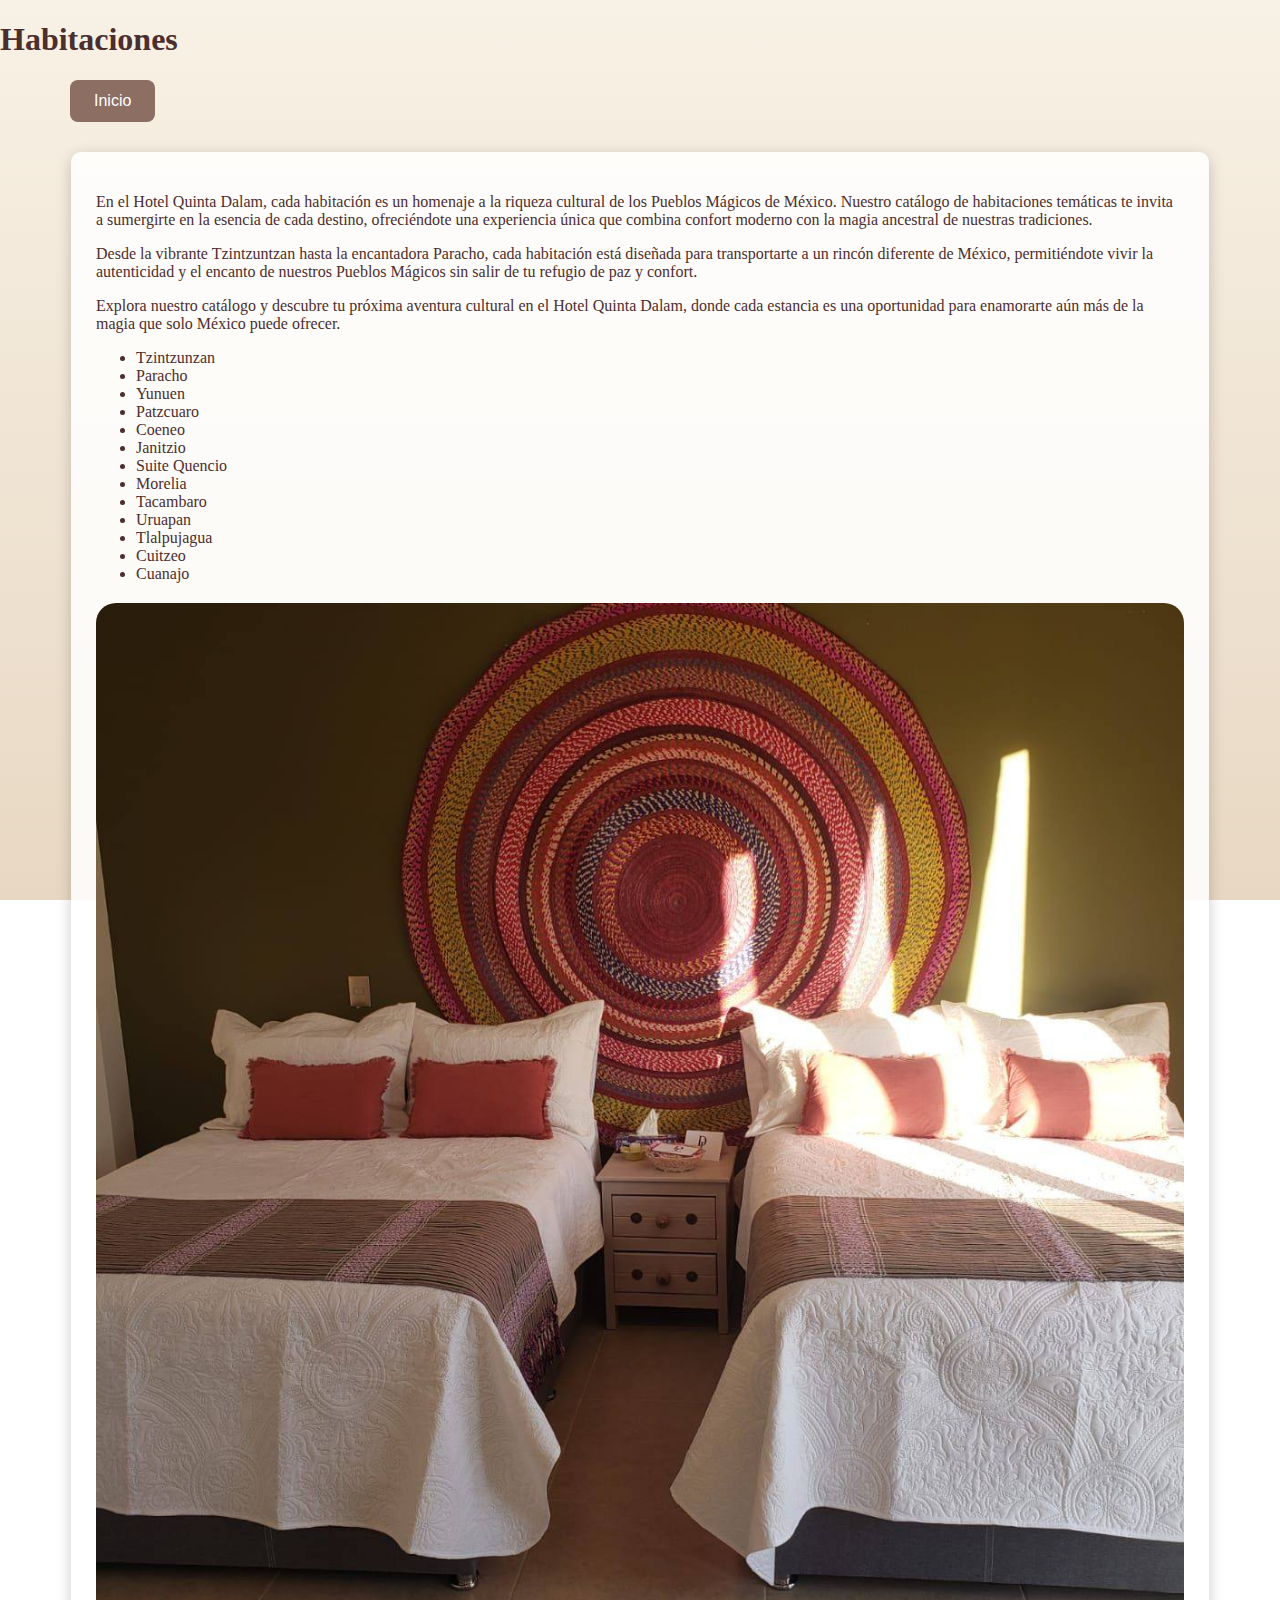
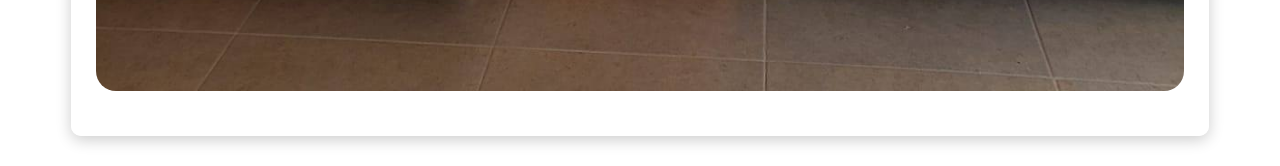
<file: catalogo.html>
<!DOCTYPE html>
<html lang="es">
<head>
    <meta charset="UTF-8">
    <meta name="viewport" content="width=device-width, initial-scale=1.0">
    <title>Catálogo</title>
    <link rel="stylesheet" href="styles.css">
    </head>
<body class="body-style">
    <header>
    <h1>Habitaciones</h1>
    <nav>
        <div>
            <button class="btn-style" onclick="window.location.href='index.html'">
                 Inicio
            </button>
        </div>
    </nav>

    </header>
    <main class="main-style">
         <p>En el Hotel Quinta Dalam, cada habitación es un homenaje a la riqueza cultural de los Pueblos Mágicos de México. Nuestro catálogo de habitaciones temáticas te invita a sumergirte en la esencia de cada destino, ofreciéndote una experiencia única que combina confort moderno con la magia ancestral de nuestras tradiciones.</p>
         <p>Desde la vibrante Tzintzuntzan hasta la encantadora Paracho, cada habitación está diseñada para transportarte a un rincón diferente de México, permitiéndote vivir la autenticidad y el encanto de nuestros Pueblos Mágicos sin salir de tu refugio de paz y confort.</p>
         <p>Explora nuestro catálogo y descubre tu próxima aventura cultural en el Hotel Quinta Dalam, donde cada estancia es una oportunidad para enamorarte aún más de la magia que solo México puede ofrecer.</p>
    <ul>
            <li>Tzintzunzan</li>
            <li>Paracho</li>
            <li>Yunuen</li>
            <li>Patzcuaro</li>
            <li>Coeneo</li>
            <li>Janitzio</li>
            <li>Suite Quencio</li>
            <li>Morelia</li>
            <li>Tacambaro</li>
            <li>Uruapan</li>
            <li>Tlalpujagua</li>
            <li>Cuitzeo</li>
            <li>Cuanajo</li>
        </ul>
        <img class="img-style" src="imágenes_hotel/Cuarto.jpg" width="200" alt="Habitación Paracho del Hotel Quinta Dalam">
    </main>
</body>
</html>
</file>
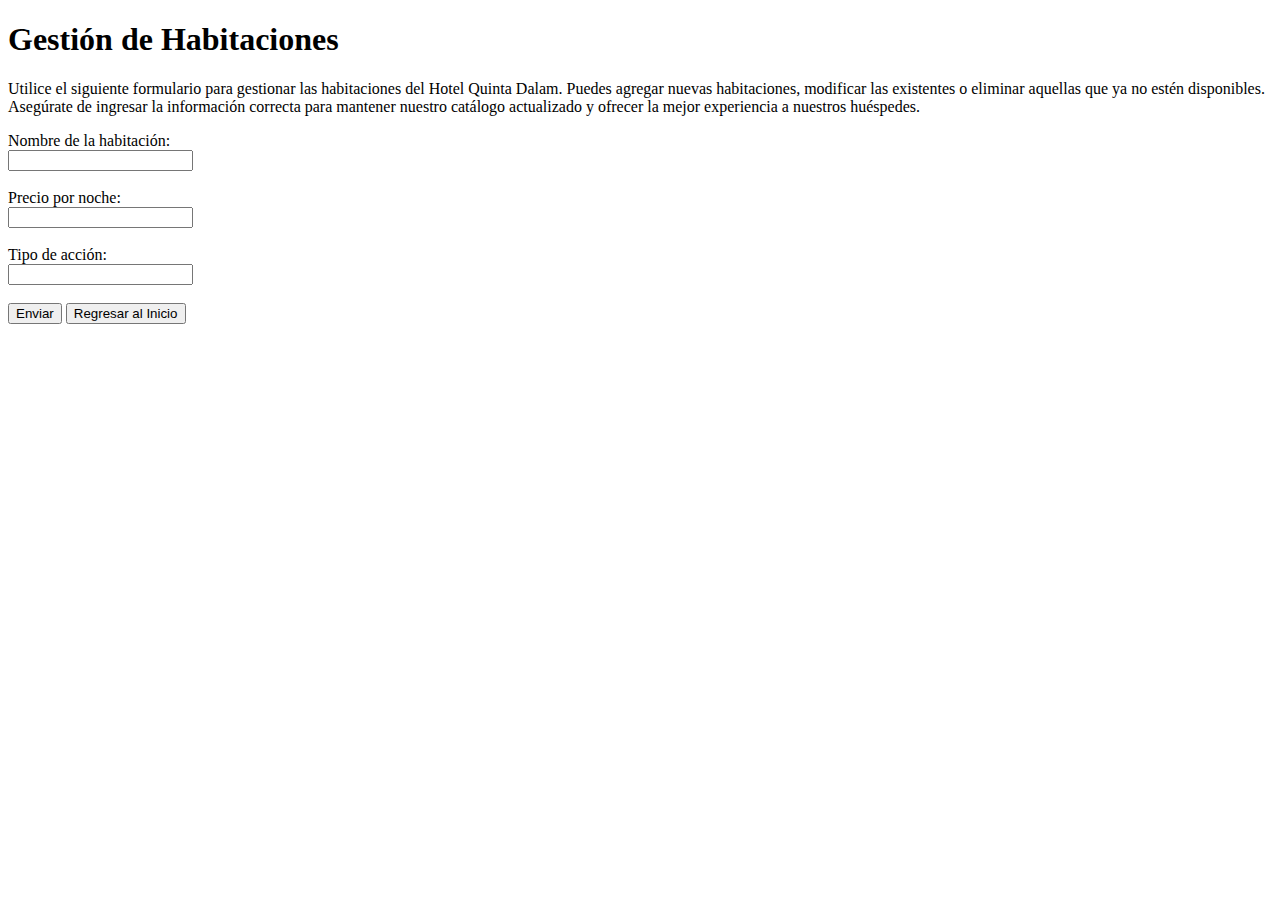
<file: formulario.html>
<!DOCTYPE html>
<html lang="es">
<head>
    <meta charset="UTF-8">
    <meta name="viewport" content="width=device-width, initial-scale=1.0">
    <title>Formulario - Hotel Quinta Dalam</title>
    <link rel="stylesheet" href="https://raw.githubusercontent.com/rogerts-oa/Programacion-web-APC-ROA_CSS/refs/heads/main/formulario.css">
</head>

<body class="body-style">

<h1>Gestión de Habitaciones</h1>
<main class="main-style">
    <p>Utilice el siguiente formulario para gestionar las habitaciones del Hotel Quinta Dalam. Puedes agregar nuevas habitaciones, modificar las existentes o eliminar aquellas que ya no estén disponibles. Asegúrate de ingresar la información correcta para mantener nuestro catálogo actualizado y ofrecer la mejor experiencia a nuestros huéspedes.</p>
<form>
    <label>Nombre de la habitación:</label><br>
    <input list="habitaciones" name="nombre">
    <datalist id="habitaciones">
        <option value="Tzintzuntzan">
        <option value="Paracho">
        <option value="Yunuen">
        <option value="Pátzcuaro">
        <option value="Janitzio">
        <option value="Morelia">
        <option value="Uruapan">
    </datalist>
    <br><br>

    <label>Precio por noche:</label><br>
    <input list="precios" name="precio">
    <datalist id="precios">
        <option value="800">
        <option value="1000">
        <option value="1200">
        <option value="1500">
    </datalist>
    <br><br>

    <label>Tipo de acción:</label><br>
    <input list="acciones" name="accion">
    <datalist id="acciones">
        <option value="Alta">
        <option value="Modificar">
        <option value="Eliminar">
    </datalist>
    <br><br>
    <div >
    <button class="btn-style" type="submit">Enviar</button>
    <button class="btn-style" type="button" onclick="window.location.href='index.html'">
    Regresar al Inicio
    </button>
    </div>
</form>

</body>
</html>
</file>
<file: styles.css>
.nav-wrapper{
    display: flex;
    justify-content: center;
}
.img-style{
    display: block;
    margin: 20px auto;
    border-radius: 20px;
    width: 100%;
    height: auto;
}
.btn-style{
    background-color: #8D6E63;
    border: none;
    border-radius: 8px;
    color: #FFFFFF;
    margin-left: 70px;
    margin-right: 70px;
    padding-left: 24px;
    padding-right: 24px;
    padding-top: 12px;
    padding-bottom: 12px;
    text-align: center;
    text-decoration: none;
    display: inline-block;
    font-size: 16px;
    cursor: pointer;
}
.header-style{
background-color: gold;
color: white;
text-align: center;
padding: 20px;
}
.body-style {
    margin: 0;
    padding: 0;
    font-family: Georgia, serif;
    background: linear-gradient(to bottom, #f8f1e5 0%, #e8d8c3 100%);
    background-attachment: fixed;
    color: #4b2e2e;
}
.main-style {
    width: 85%;
    margin: 30px auto;
    padding: 25px;
    background-color: rgba(255, 255, 255, 0.85);
    border-radius: 10px;
    box-shadow: 0px 4px 15px rgba(0, 0, 0, 0.2);
}
.footer-style {
     background-color: #5c3d2e; 
    color: #f8f1e5; 
    text-align: center;
    padding: 25px 10px;
    margin-top: 40px;
}
</file>
